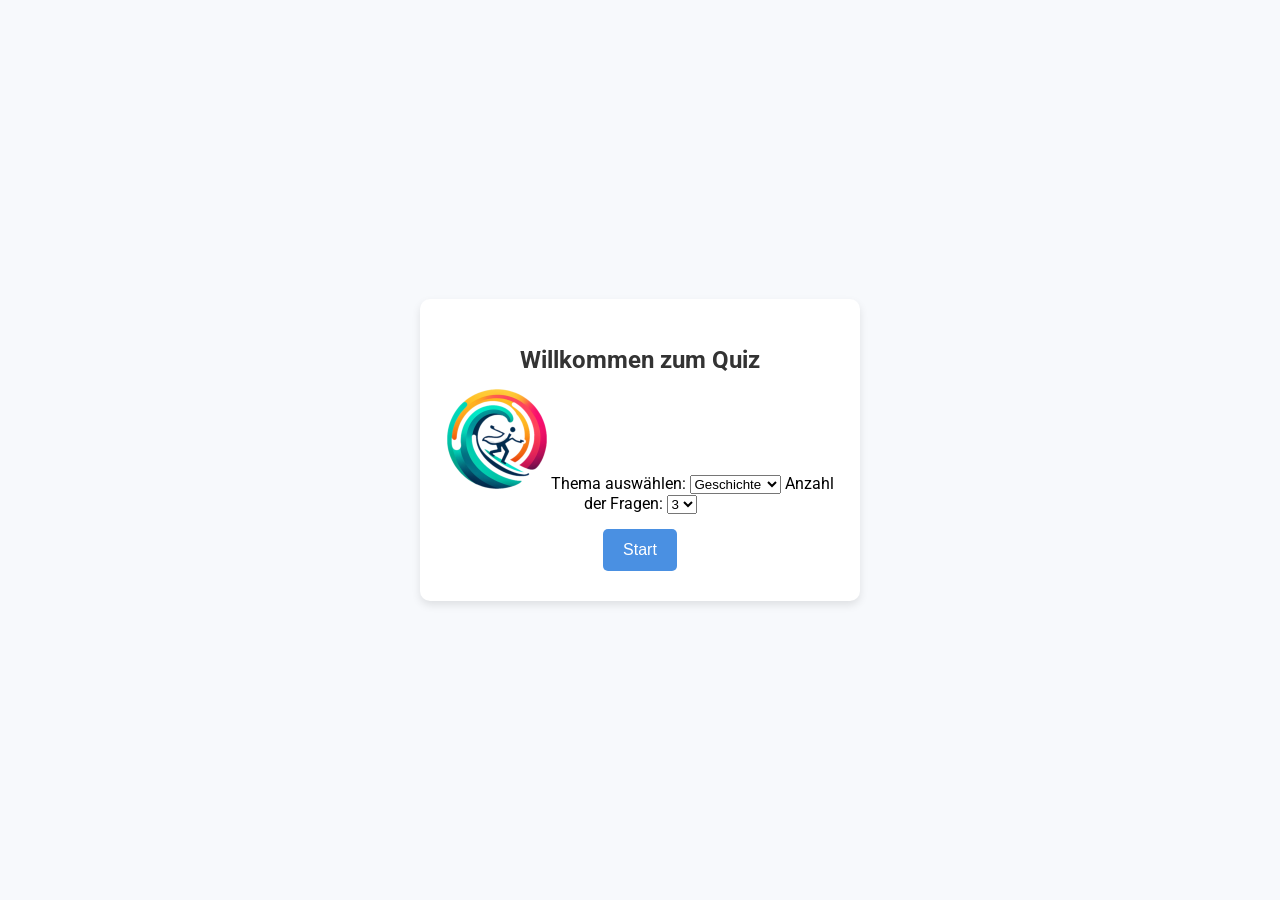
<file: index.html>
<!DOCTYPE html>
<html lang="de">
<head>
    <meta charset="UTF-8">
    <meta name="viewport" content="width=device-width, initial-scale=1.0">
    <title>Startseite</title>
    <link rel="stylesheet" href="assets/css/styles.css">
    <link href="https://fonts.googleapis.com/css2?family=Roboto:wght@400;500;700&display=swap" rel="stylesheet">
    <link rel="stylesheet" href="https://cdnjs.cloudflare.com/ajax/libs/font-awesome/6.4.0/css/all.min.css">
</head>
<body>
    <div id="container">
        <header>
            <h1>Willkommen zum Quiz</h1>
        </header>
        <main>
            <img src="assets/images/logo.png" alt="Quiz Logo" width="100">
            <label for="thema">Thema auswählen:</label>
            <select id="thema">
                <option value="geschichte">Geschichte</option>
                <option value="philosophie">Philosophie</option>
            </select>
            <label for="anzahl">Anzahl der Fragen:</label>
            <select id="anzahl">
                <option value="3">3</option>
                <option value="5">5</option>
            </select>
        </main>
        <footer>
            <button id="startButton">Start</button>
        </footer>
    </div>
    <script src="assets/js/index.js"></script>
</body>
</html>
</file>
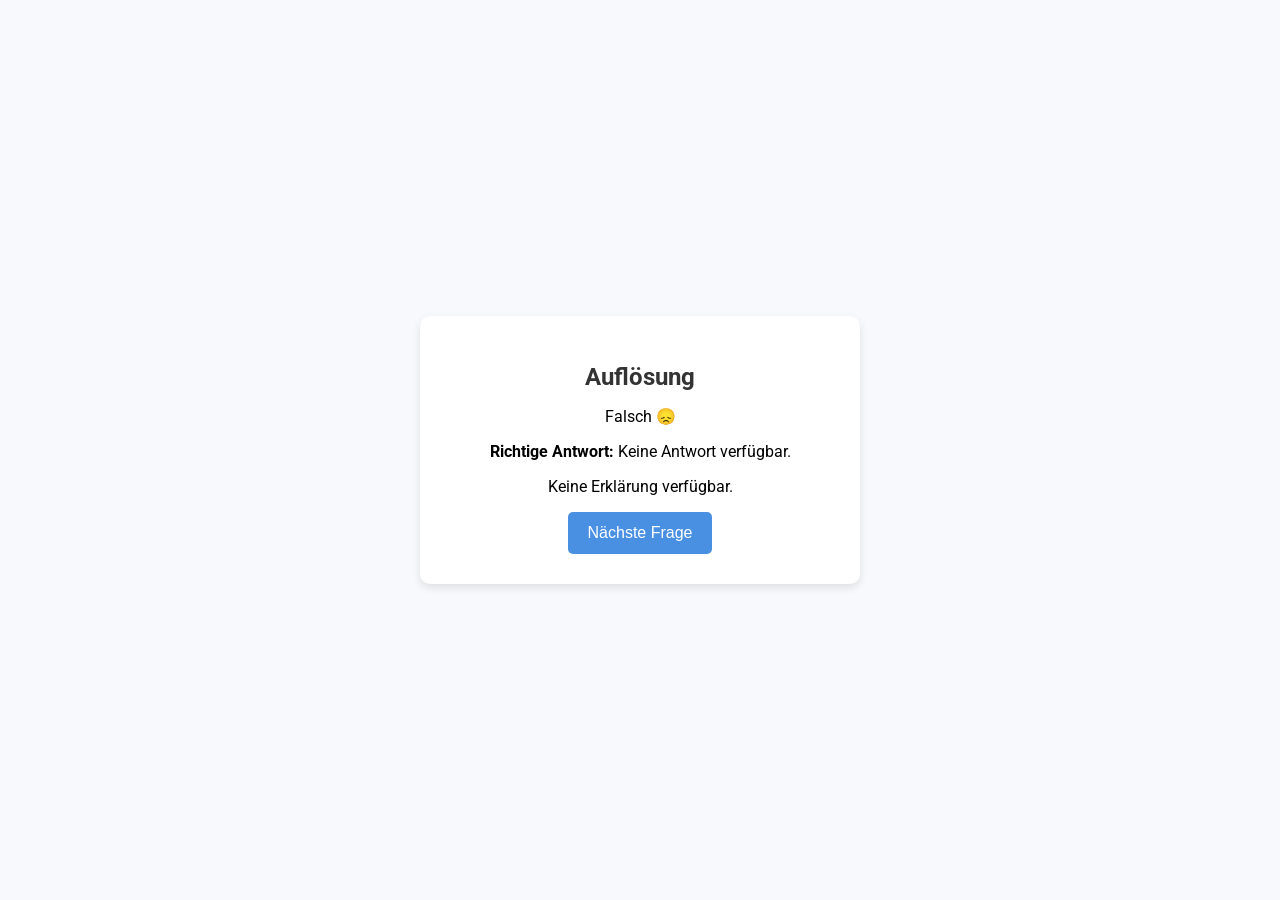
<file: aufloesung.html>
<!DOCTYPE html>
<html lang="de">
<head>
    <meta charset="UTF-8">
    <meta name="viewport" content="width=device-width, initial-scale=1.0">
    <title>Auflösung</title>
    <link rel="stylesheet" href="assets/css/styles.css">
    <link href="https://fonts.googleapis.com/css2?family=Roboto:wght@400;500;700&display=swap" rel="stylesheet">
    <link rel="stylesheet" href="https://cdnjs.cloudflare.com/ajax/libs/font-awesome/6.4.0/css/all.min.css">
</head>
<body>
    <div id="container">
        <header>
            <h1>Auflösung</h1>
        </header>
        <main>
            <p id="result"></p> <!-- Element für das Ergebnis -->
            <p><strong>Richtige Antwort:</strong> <span id="correctAnswer"></span></p>
            <p id="explanation"></p>
        </main>
        <footer>
            <button id="nextButton">Nächste Frage</button>
        </footer>
    </div>
    <script src="assets/js/aufloesung.js"></script>
</body>
</html>
</file>
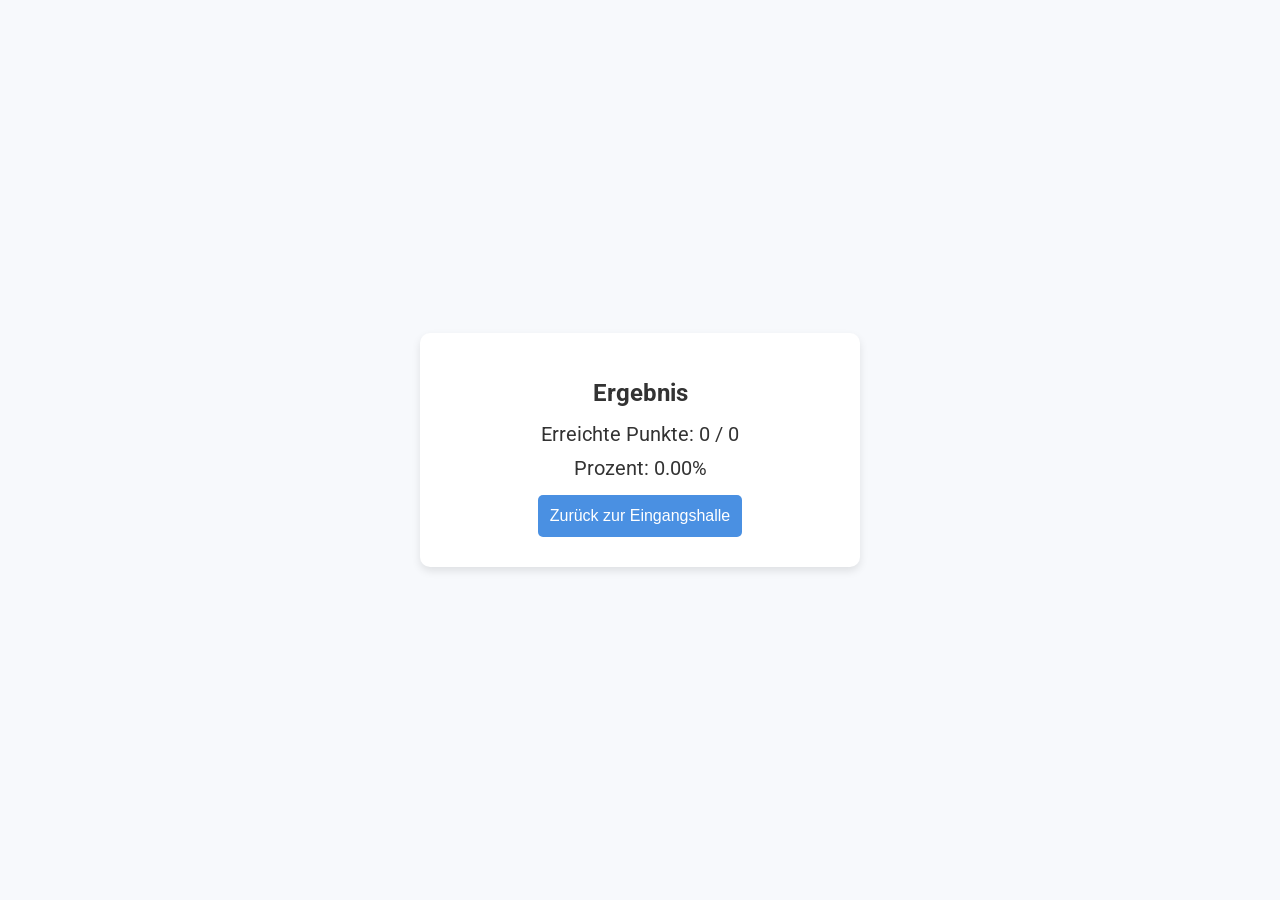
<file: bewertung.html>
<!DOCTYPE html>
<html lang="de">
<head>
    <meta charset="UTF-8">
    <meta name="viewport" content="width=device-width, initial-scale=1.0">
    <title>Bewertung</title>
    <link rel="stylesheet" href="assets/css/styles.css">
    <link href="https://fonts.googleapis.com/css2?family=Roboto:wght@400;500;700&display=swap" rel="stylesheet">
    <link rel="stylesheet" href="https://cdnjs.cloudflare.com/ajax/libs/font-awesome/6.4.0/css/all.min.css">
</head>
<body>
    <div id="container">
        <header>
            <h1>Ergebnis</h1>
        </header>
        <main>
            <p id="score"></p>
            <p id="percentage"></p>
        </main>
        <footer>
            <button id="restartButton">Zurück zur Eingangshalle</button>
        </footer>
    </div>
    <script src="assets/js/bewertung.js"></script>
</body>
</html>
</file>
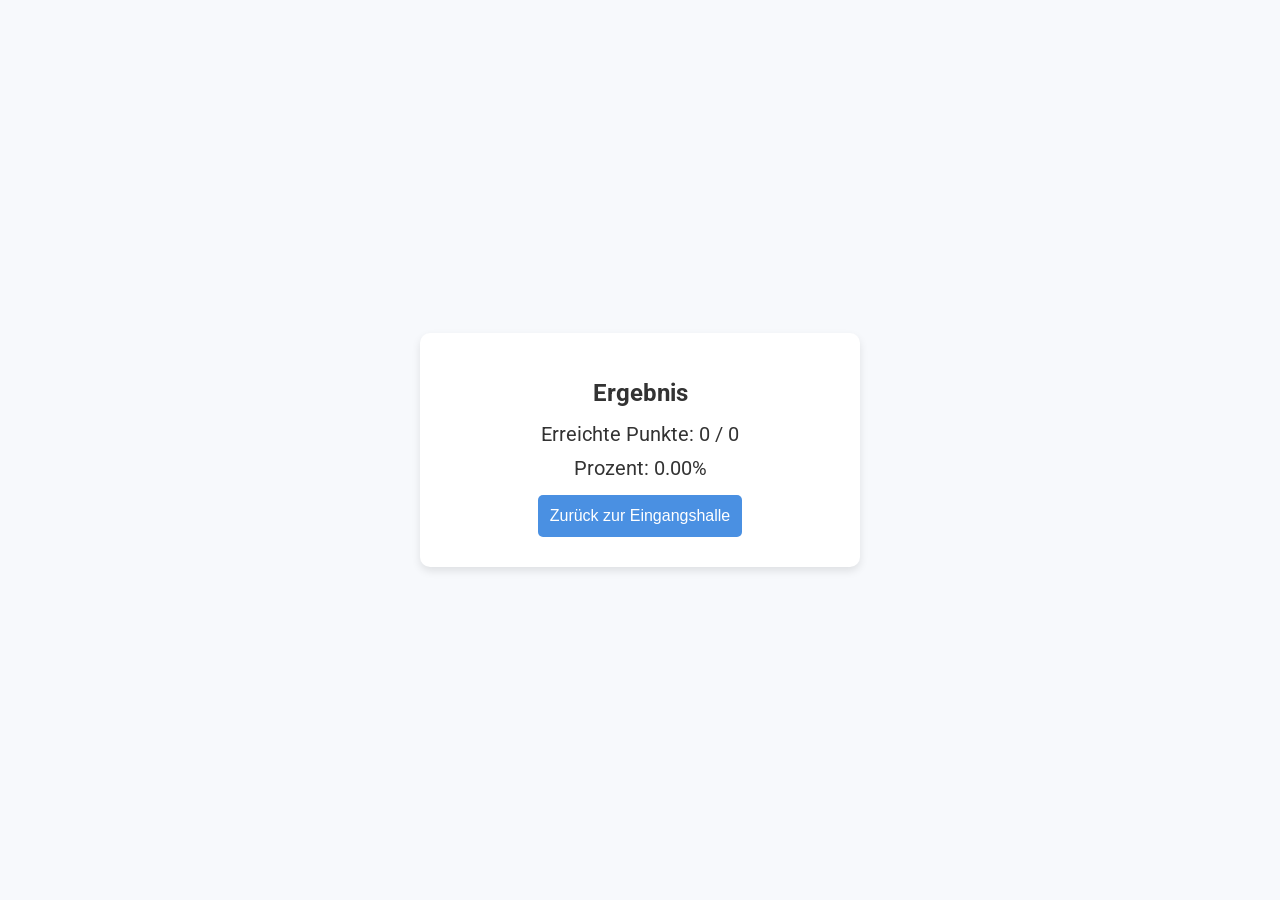
<file: frage.html>
<!DOCTYPE html>
<html lang="de">
<head>
    <meta charset="UTF-8">
    <meta name="viewport" content="width=device-width, initial-scale=1.0">
    <title>Frage</title>
    <link rel="stylesheet" href="assets/css/styles.css">
    <link href="https://fonts.googleapis.com/css2?family=Roboto:wght@400;500;700&display=swap" rel="stylesheet">
    <link rel="stylesheet" href="https://cdnjs.cloudflare.com/ajax/libs/font-awesome/6.4.0/css/all.min.css">
</head>
<body>
    <div id="container">
        <header>
            <div id="progress">
                Frage <span id="currentQuestion">1</span> von <span id="totalQuestions">5</span>
            </div>
        </header>
        <main>
            <div id="question-container">
                <h2 id="question">Frage wird geladen...</h2>
            </div>
            <div id="options">
                <!-- Antwortbuttons werden hier dynamisch eingefügt -->
            </div>
        </main>
        <footer>
            <img src="assets/images/question-icon.svg" alt="Frage-Icon" id="document-icon">
        </footer>
    </div>
    <script src="assets/js/frage.js"></script>
</body>
</html>
</file>
<file: assets/css/styles.css>
/* Allgemeine Variablen */
:root {
    --primary-color: #4A90E2;
    --secondary-color: #F5A623;
    --success-color: #28A745;
    --error-color: #DC3545;
    --background-color: #F7F9FC;
    --text-primary: #333333;
    --text-secondary: #666666;
    --button-color: #4A90E2;
    --button-hover: #357ABD;
}

/* Frage-Icon Styling */
#document-icon {
    width: 50px; /* Feste Breite */
    height: 50px; /* Feste Höhe */
    display: block; /* Sicherstellen, dass es als Block-Element behandelt wird */
    margin: 10px auto; /* Zentriert mit Abstand */
    opacity: 0.8; /* Optional: Leichte Transparenz */
    transition: transform 0.3s ease; /* Optional: Animation bei Hover */
}

#document-icon:hover {
    transform: scale(1.1); /* Optional: Vergrößerung bei Hover */
}

/* Körper */
body {
    background-color: var(--background-color);
    font-family: 'Roboto', sans-serif;
    margin: 0;
    display: flex;
    justify-content: center;
    align-items: center;
    height: 100vh;
}

/* Hauptcontainer */
#container {
    width: 90%;
    max-width: 400px;
    background: #fff;
    padding: 30px 20px;
    border-radius: 10px;
    box-shadow: 0px 4px 8px rgba(0, 0, 0, 0.1);
    text-align: center;
}

/* Header */
header h1 {
    font-size: 24px;
    color: var(--text-primary);
    margin-bottom: 15px;
    text-align: center;
}

header #progress {
    font-size: 18px;
    color: var(--text-secondary);
    margin-bottom: 20px;
}

/* Main-Bereich */
main {
    margin: 15px 0;
}

/* Frage-Titel */
main h2#question {
    font-size: 20px;
    color: var(--text-primary);
    margin-bottom: 20px;
}

/* Antworten */
main #options button.option-button {
    background-color: var(--button-color);
    color: #fff;
    padding: 12px 20px;
    font-size: 16px;
    border: none;
    border-radius: 5px;
    cursor: pointer;
    margin: 5px 0;
    transition: background-color 0.3s ease;
}

main #options button.option-button:hover {
    background-color: var(--button-hover);
}

/* Ergebnisseite */
#score, #percentage {
    font-size: 20px;
    margin: 10px 0;
    color: var(--text-primary);
}

/* Footer */
footer {
    text-align: center;
    margin-top: 15px;
}

footer button {
    background-color: var(--button-color);
    color: #fff;
    padding: 12px 20px;
    font-size: 16px;
    border: none;
    border-radius: 5px;
    cursor: pointer;
    transition: background-color 0.3s ease;
}

footer button:hover {
    background-color: var(--button-hover);
}

/* Zentrierte Inhalte */
footer, main, header {
    text-align: center;
}

/* Spezifische Seiten (falls nötig) */
#restartButton {
    background-color: var(--button-color);
    color: #fff;
    border: none;
    padding: 12px;
    border-radius: 5px;
    font-size: 16px;
    cursor: pointer;
    transition: background-color 0.3s ease;
}

#restartButton:hover {
    background-color: var(--button-hover);
}
</file>
